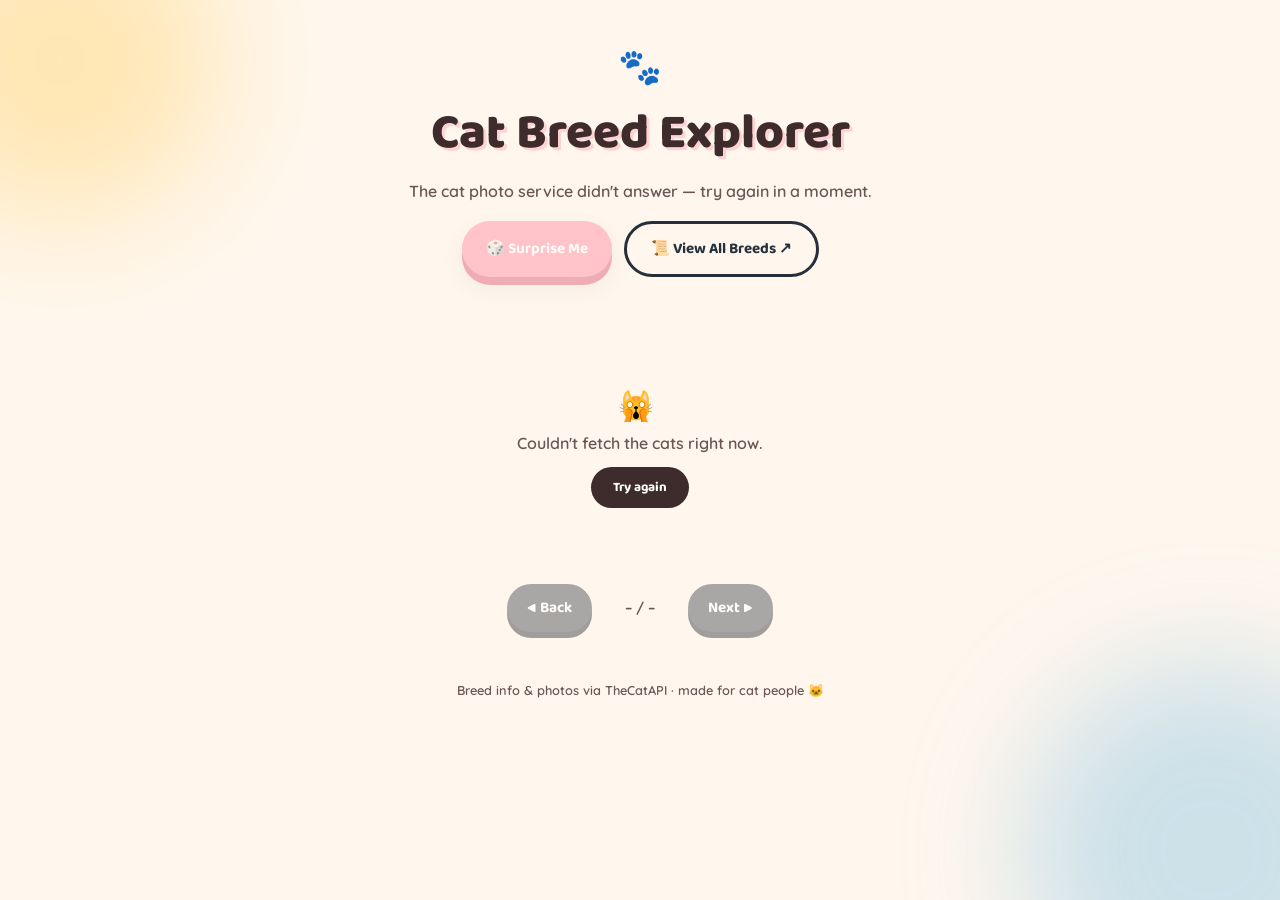
<file: index.html>
<!DOCTYPE html>
<html lang="en">
<head>
<meta charset="UTF-8">
<meta name="viewport" content="width=device-width, initial-scale=1.0">
<title>Cat Breed Explorer</title>
<meta name="description" content="An interactive, flip-card game for exploring cat breeds.">
<link rel="preconnect" href="https://fonts.googleapis.com">
<link href="https://fonts.googleapis.com/css2?family=Baloo+2:wght@500;600;700;800&family=Quicksand:wght@400;500;600;700&display=swap" rel="stylesheet">
<link rel="stylesheet" href="css/style.css">
</head>
<body>

  <header class="hero">
    <span class="hero-badge">🐾</span>
    <h1>Cat Breed Explorer</h1>
    <p class="tagline" id="tagline">Loading a lineup of cats to meet…</p>
    <div class="controls">
      <button class="btn btn-primary" id="randomBtn" type="button" disabled>🎲 Surprise Me</button>
      <a class="btn btn-secondary" href="all-breeds.html" target="_blank" rel="noopener noreferrer">📜 View All Breeds ↗</a>
    </div>
  </header>

  <main>
    <div class="stage-wrap">
      <div class="stage" id="stage">
        <div class="status">
          <span class="paws">🐾 🐾 🐾</span>
          <div>Rounding up some cats…</div>
        </div>
      </div>
      <div class="nav-row">
        <button class="nav-btn" id="prevBtn" type="button" disabled>◀ Back</button>
        <div class="progress" id="progress">– / –</div>
        <button class="nav-btn" id="nextBtn" type="button" disabled>Next ▶</button>
      </div>
    </div>
  </main>

  <footer>
    Breed info &amp; photos via TheCatAPI · made for cat people 🐱
  </footer>

  <script src="js/breeds.js"></script>
  <script src="js/app.js"></script>
</body>
</html>
</file>
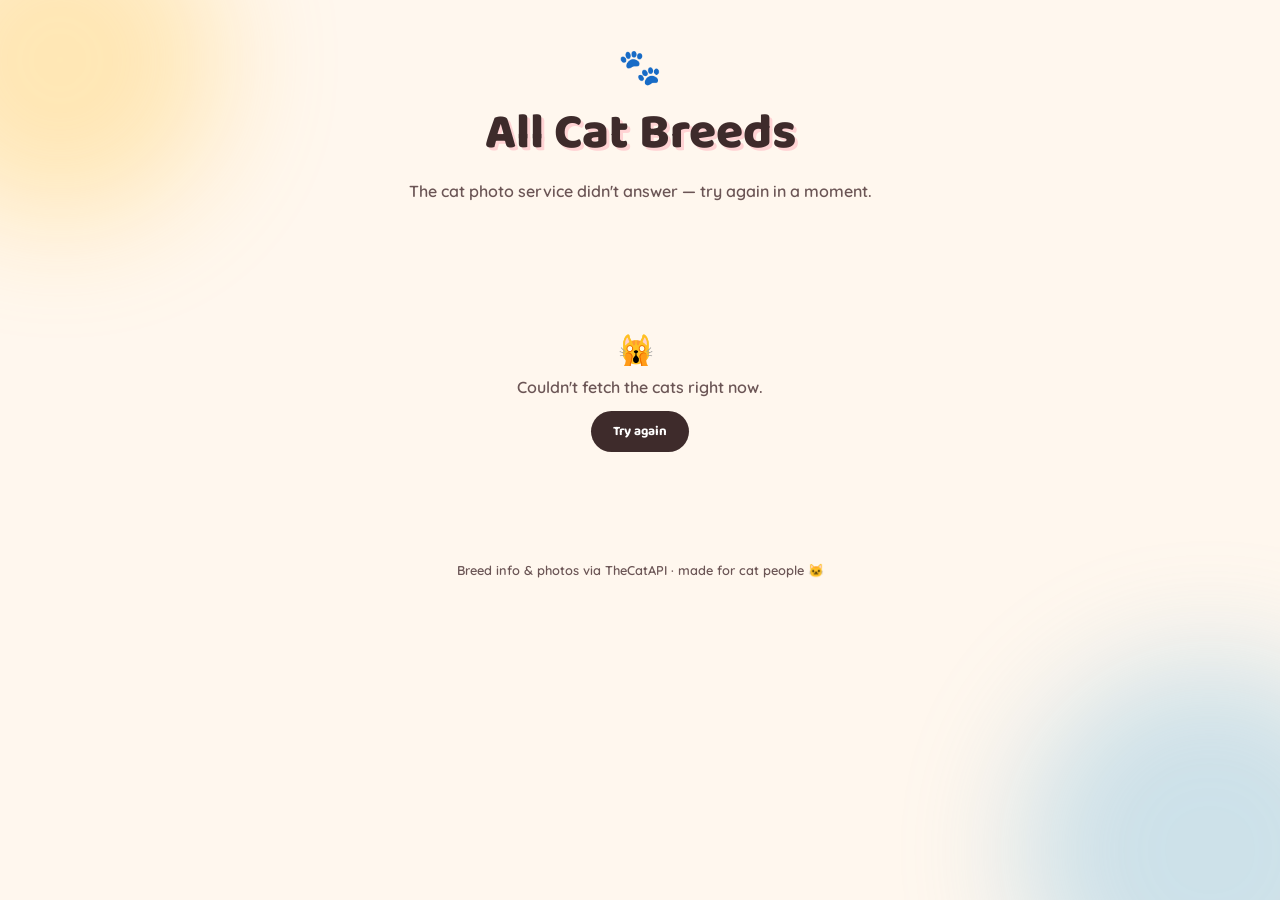
<file: all-breeds.html>
<!DOCTYPE html>
<html lang="en">
<head>
<meta charset="UTF-8">
<meta name="viewport" content="width=device-width, initial-scale=1.0">
<title>All Cat Breeds — A to Z</title>
<meta name="description" content="Browse every cat breed card in one scrollable grid.">
<link rel="preconnect" href="https://fonts.googleapis.com">
<link href="https://fonts.googleapis.com/css2?family=Baloo+2:wght@500;600;700;800&family=Quicksand:wght@400;500;600;700&display=swap" rel="stylesheet">
<link rel="stylesheet" href="css/style.css">
</head>
<body>

  <header class="hero">
    <span class="hero-badge">🐾</span>
    <h1>All Cat Breeds</h1>
    <p class="tagline" id="tagline">Loading the full lineup…</p>
  </header>

  <main>
    <div class="grid" id="grid"></div>
  </main>

  <footer>
    Breed info &amp; photos via TheCatAPI · made for cat people 🐱
  </footer>

  <script src="js/breeds.js"></script>
  <script src="js/browse.js"></script>
</body>
</html>
</file>
<file: css/style.css>
:root {
  --cream: #FFF7EE;
  --ink: #3E2B2B;
  --ink-soft: #6B5555;
  --coral: #FF8FA3;
  --butter: #FFC94A;
  --sky: #6FB8E0;
  --white: #FFFFFF;

  --card-bg: #26303B;
  --card-line: #121820;
  --card-accent: #7FB3E0;
  --card-text: #F4F6F8;

  --radius: 22px;
  --shadow: 0 10px 26px rgba(62, 43, 43, 0.14);
}

* { box-sizing: border-box; }

body {
  margin: 0;
  background: var(--cream);
  color: var(--ink);
  font-family: 'Quicksand', sans-serif;
  min-height: 100vh;
  position: relative;
  overflow-x: hidden;
}

body::before, body::after {
  content: "";
  position: fixed;
  border-radius: 50%;
  filter: blur(60px);
  opacity: 0.35;
  z-index: 0;
  pointer-events: none;
}
body::before { width: 320px; height: 320px; background: var(--butter); top: -100px; left: -100px; }
body::after { width: 380px; height: 380px; background: var(--sky); bottom: -140px; right: -120px; }

.hero { position: relative; z-index: 1; text-align: center; padding: 44px 20px 20px; }

.hero-badge { font-size: 2.2rem; display: inline-block; animation: wiggle 3.5s ease-in-out infinite; }

h1 {
  font-family: 'Baloo 2', sans-serif;
  font-weight: 800;
  font-size: clamp(2rem, 6vw, 3.1rem);
  margin: 6px 0 8px;
  color: var(--ink);
  text-shadow: 3px 3px 0 rgba(255, 143, 163, 0.35);
}

.tagline { margin: 0 0 20px; color: var(--ink-soft); font-weight: 600; font-size: 1rem; }

.controls { display: flex; gap: 12px; justify-content: center; flex-wrap: wrap; }

.btn {
  font-family: 'Baloo 2', sans-serif;
  font-size: 0.95rem;
  font-weight: 700;
  padding: 13px 24px;
  border-radius: 999px;
  cursor: pointer;
  text-decoration: none;
  display: inline-block;
  transition: transform 0.15s ease, box-shadow 0.15s ease;
}
.btn:focus-visible { outline: 3px solid var(--ink); outline-offset: 3px; }
.btn:disabled { opacity: 0.5; cursor: not-allowed; }

.btn-primary {
  color: var(--white);
  background: var(--coral);
  border: none;
  box-shadow: 0 8px 0 #E0637C, var(--shadow);
}
.btn-primary:hover:not(:disabled) { transform: translateY(-2px); }
.btn-primary:active:not(:disabled) { transform: translateY(4px); box-shadow: 0 4px 0 #E0637C, var(--shadow); }

.btn-secondary {
  color: var(--card-bg);
  background: transparent;
  border: 3px solid var(--card-bg);
}
.btn-secondary:hover { background: var(--card-bg); color: var(--white); }

main { position: relative; z-index: 1; max-width: 900px; margin: 0 auto; padding: 30px 5vw 30px; }

.status { text-align: center; padding: 60px 20px; color: var(--ink-soft); font-weight: 600; }
.status .paws { font-size: 1.8rem; letter-spacing: 8px; animation: bounce 1.2s ease-in-out infinite; display: inline-block; margin-bottom: 10px; }
.status button {
  margin-top: 14px; font-family: 'Baloo 2', sans-serif; font-weight: 700;
  background: var(--ink); color: var(--white); border: none;
  padding: 10px 22px; border-radius: 999px; cursor: pointer;
}

/* ---- stage (single card view, index.html) ---- */
.stage-wrap { display: flex; flex-direction: column; align-items: center; gap: 16px; }
.stage { width: 100%; display: flex; justify-content: center; touch-action: pan-y; }

.nav-row { display: flex; align-items: center; justify-content: center; gap: 16px; flex-wrap: wrap; }
.nav-btn {
  font-family: 'Baloo 2', sans-serif; font-weight: 700; font-size: 0.95rem;
  background: var(--card-bg); color: var(--white); border: none;
  padding: 12px 20px; border-radius: 999px; cursor: pointer;
  box-shadow: 0 6px 0 var(--card-line);
  transition: transform 0.15s ease, box-shadow 0.15s ease;
}
.nav-btn:hover:not(:disabled) { transform: translateY(-2px); }
.nav-btn:active:not(:disabled) { transform: translateY(3px); box-shadow: 0 3px 0 var(--card-line); }
.nav-btn:disabled { opacity: 0.4; cursor: not-allowed; }
.nav-btn:focus-visible { outline: 3px solid var(--ink); outline-offset: 3px; }

.progress { font-weight: 700; color: var(--ink-soft); font-size: 0.9rem; min-width: 64px; text-align: center; }

/* ---- grid (all-breeds.html) ---- */
.grid { display: grid; grid-template-columns: repeat(auto-fill, minmax(190px, 1fr)); gap: 22px; }

/* ---- card ---- */
.card { aspect-ratio: 3 / 4; perspective: 1200px; cursor: pointer; }
.stage .card { width: min(88vw, 340px); }

.card:not(.no-stagger) {
  opacity: 0;
  transform: translateY(14px);
  animation: cardIn 0.5s ease forwards;
  animation-delay: calc(var(--i) * 35ms);
}

.card:focus-visible .card-inner { outline: 3px solid var(--ink); outline-offset: 4px; border-radius: var(--radius); }

.card-inner {
  position: relative; width: 100%; height: 100%;
  transition: transform 0.65s cubic-bezier(.68,-0.4,.32,1.35);
  transform-style: preserve-3d;
}
.card.flipped .card-inner { transform: rotateY(180deg); }

.card-face {
  position: absolute; inset: 0; backface-visibility: hidden;
  border-radius: var(--radius); box-shadow: var(--shadow);
  border: 4px solid var(--card-line); overflow: hidden; background: var(--white);
}

.card-front { display: flex; flex-direction: column; }
.card-front .photo-wrap { position: relative; flex: 1; background: linear-gradient(135deg, #f0f0f0, #e4e4e4); overflow: hidden; }
.card-front img { width: 100%; height: 100%; object-fit: cover; display: block; }
.card-front .no-photo { width: 100%; height: 100%; display: flex; align-items: center; justify-content: center; font-size: 2.6rem; }
.card-front .tape {
  position: absolute; top: -10px; left: 50%; transform: translateX(-50%) rotate(-3deg);
  width: 60px; height: 22px; background: rgba(255,255,255,0.55); border: 1px solid rgba(255,255,255,0.7); z-index: 2;
}
.card-front .name-plate {
  font-family: 'Baloo 2', sans-serif; font-weight: 700; font-size: 0.95rem;
  text-align: center; padding: 9px 6px; background: var(--card-bg); color: var(--card-text); line-height: 1.15;
}
.card-front .tap-hint { font-size: 0.65rem; font-weight: 500; opacity: 0.85; }

.card-back {
  transform: rotateY(180deg); background: var(--card-bg); color: var(--card-text);
  padding: 16px 15px; display: flex; flex-direction: column; gap: 8px; overflow-y: auto;
}
.card-back h3 { font-family: 'Baloo 2', sans-serif; margin: 0; font-size: 1.05rem; }

.native-to { display: flex; align-items: center; gap: 8px; background: rgba(255,255,255,0.08); border-radius: 12px; padding: 6px 10px; }
.native-to .geo-flag { font-size: 1.3rem; line-height: 1; }
.native-to .native-label { font-size: 0.62rem; text-transform: uppercase; letter-spacing: 0.05em; opacity: 0.75; }
.native-to .native-value { font-size: 0.82rem; font-weight: 700; }

.card-back .fact { font-size: 0.8rem; line-height: 1.35; font-weight: 500; margin: 0; }
.card-back .meta-row { font-size: 0.75rem; font-weight: 700; opacity: 0.95; }
.chip-row { display: flex; flex-wrap: wrap; gap: 5px; margin-top: auto; }
.chip { background: var(--card-accent); color: #16222C; padding: 3px 9px; border-radius: 999px; font-size: 0.68rem; font-weight: 700; }

.card.pulse .card-face { animation: pulseGlow 1.4s ease; }

footer { position: relative; z-index: 1; text-align: center; padding: 20px 20px 46px; color: var(--ink-soft); font-size: 0.8rem; font-weight: 600; }

@keyframes cardIn { to { opacity: 1; transform: none; } }
@keyframes wiggle { 0%, 100% { transform: rotate(0deg); } 25% { transform: rotate(-8deg); } 75% { transform: rotate(8deg); } }
@keyframes bounce { 0%, 100% { transform: translateY(0); } 50% { transform: translateY(-8px); } }
@keyframes pulseGlow {
  0% { box-shadow: 0 0 0 0 rgba(127, 179, 224, 0.7); }
  70% { box-shadow: 0 0 0 20px rgba(127, 179, 224, 0); }
  100% { box-shadow: 0 0 0 0 rgba(127, 179, 224, 0); }
}

@media (max-width: 480px) {
  .grid { grid-template-columns: repeat(2, 1fr); gap: 14px; }
  .hero { padding: 34px 16px 18px; }
  .btn, .nav-btn { padding: 11px 18px; font-size: 0.88rem; }
}

@media (prefers-reduced-motion: reduce) {
  .hero-badge, .status .paws { animation: none; }
  .card { animation: none; opacity: 1; transform: none; }
  .card-inner { transition: none; }
  .card.pulse .card-face { animation: none; }
}
</file>
